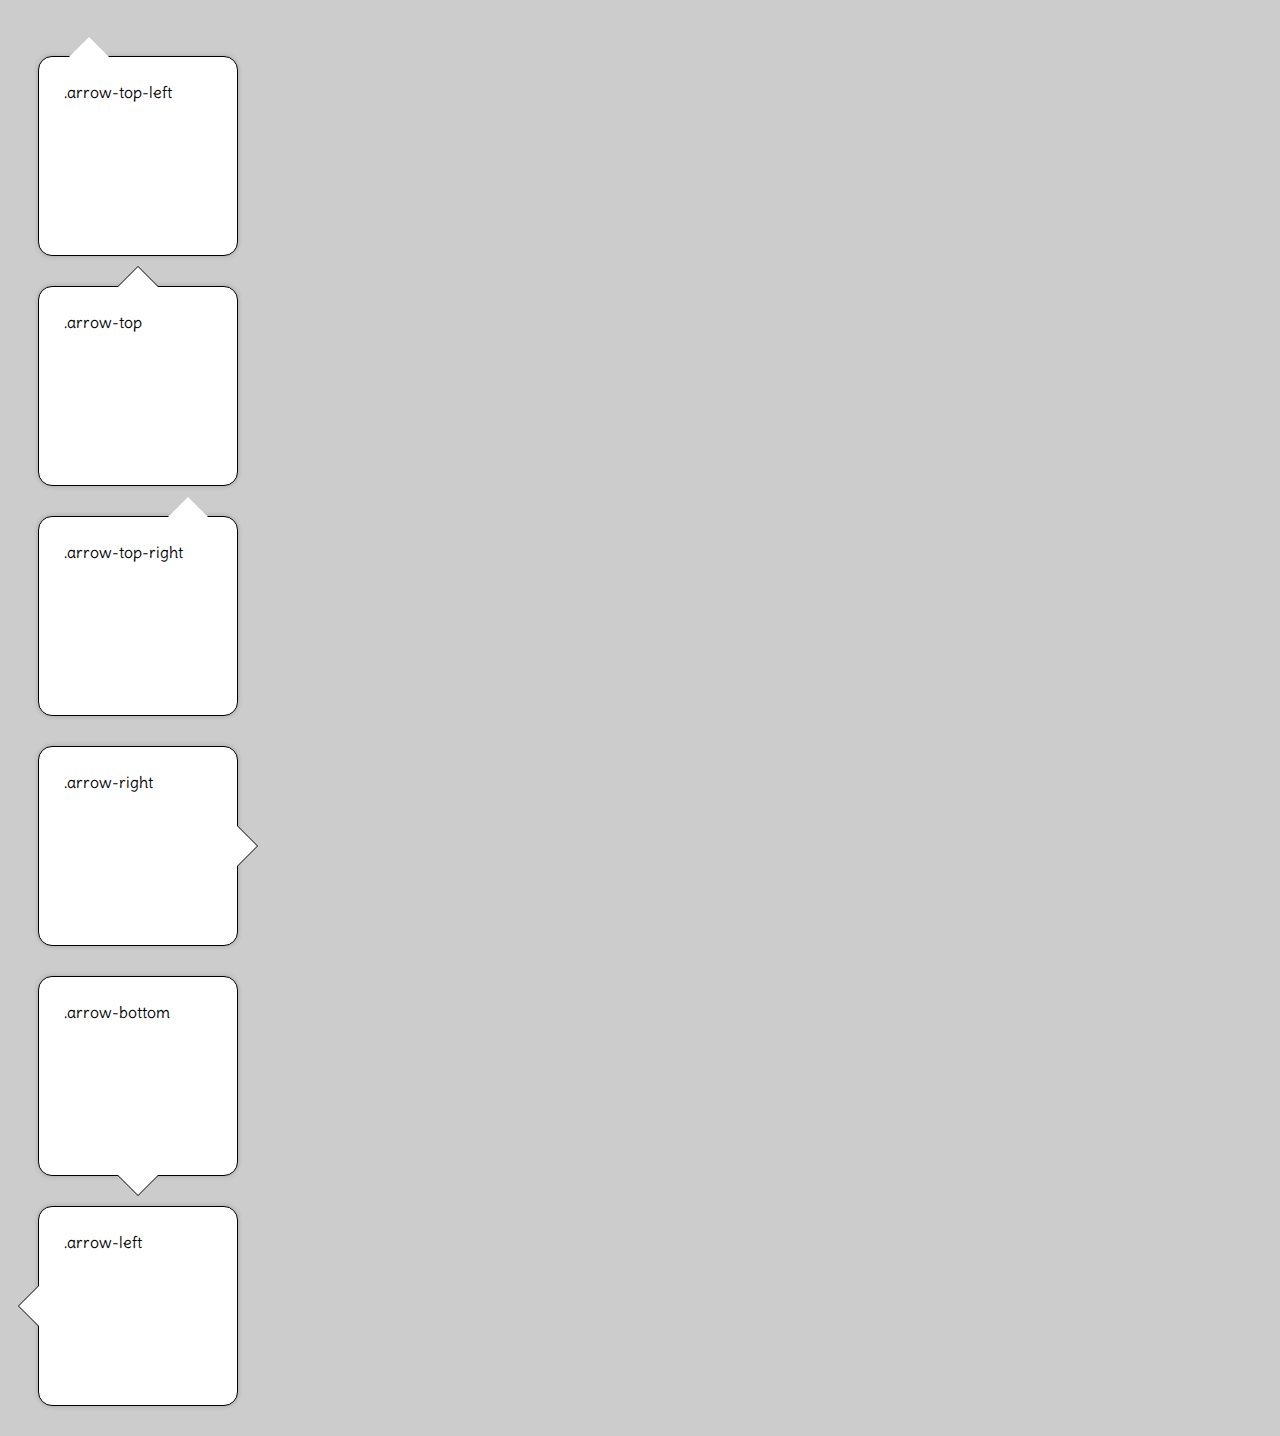
<file: posts/arrows/index.html>
<!DOCTYPE html>

<html>
<head>
    <title>CSS Speech Bubbles</title>
    <meta charset="utf-8" />
    <link rel="stylesheet" type="text/css" href="arrow.css" />
</head>
<style>
    body {
        background: #ccc;
    }
</style>
<body>
    <div class="arrow-top-left">.arrow-top-left</div>
    <div class="arrow-top">.arrow-top</div>
    <div class="arrow-top-right">.arrow-top-right</div>
    <div class="arrow-right">.arrow-right</div>
    <div class="arrow-bottom">.arrow-bottom</div>
    <div class="arrow-left">.arrow-left</div>
</body>
</html>
</file>
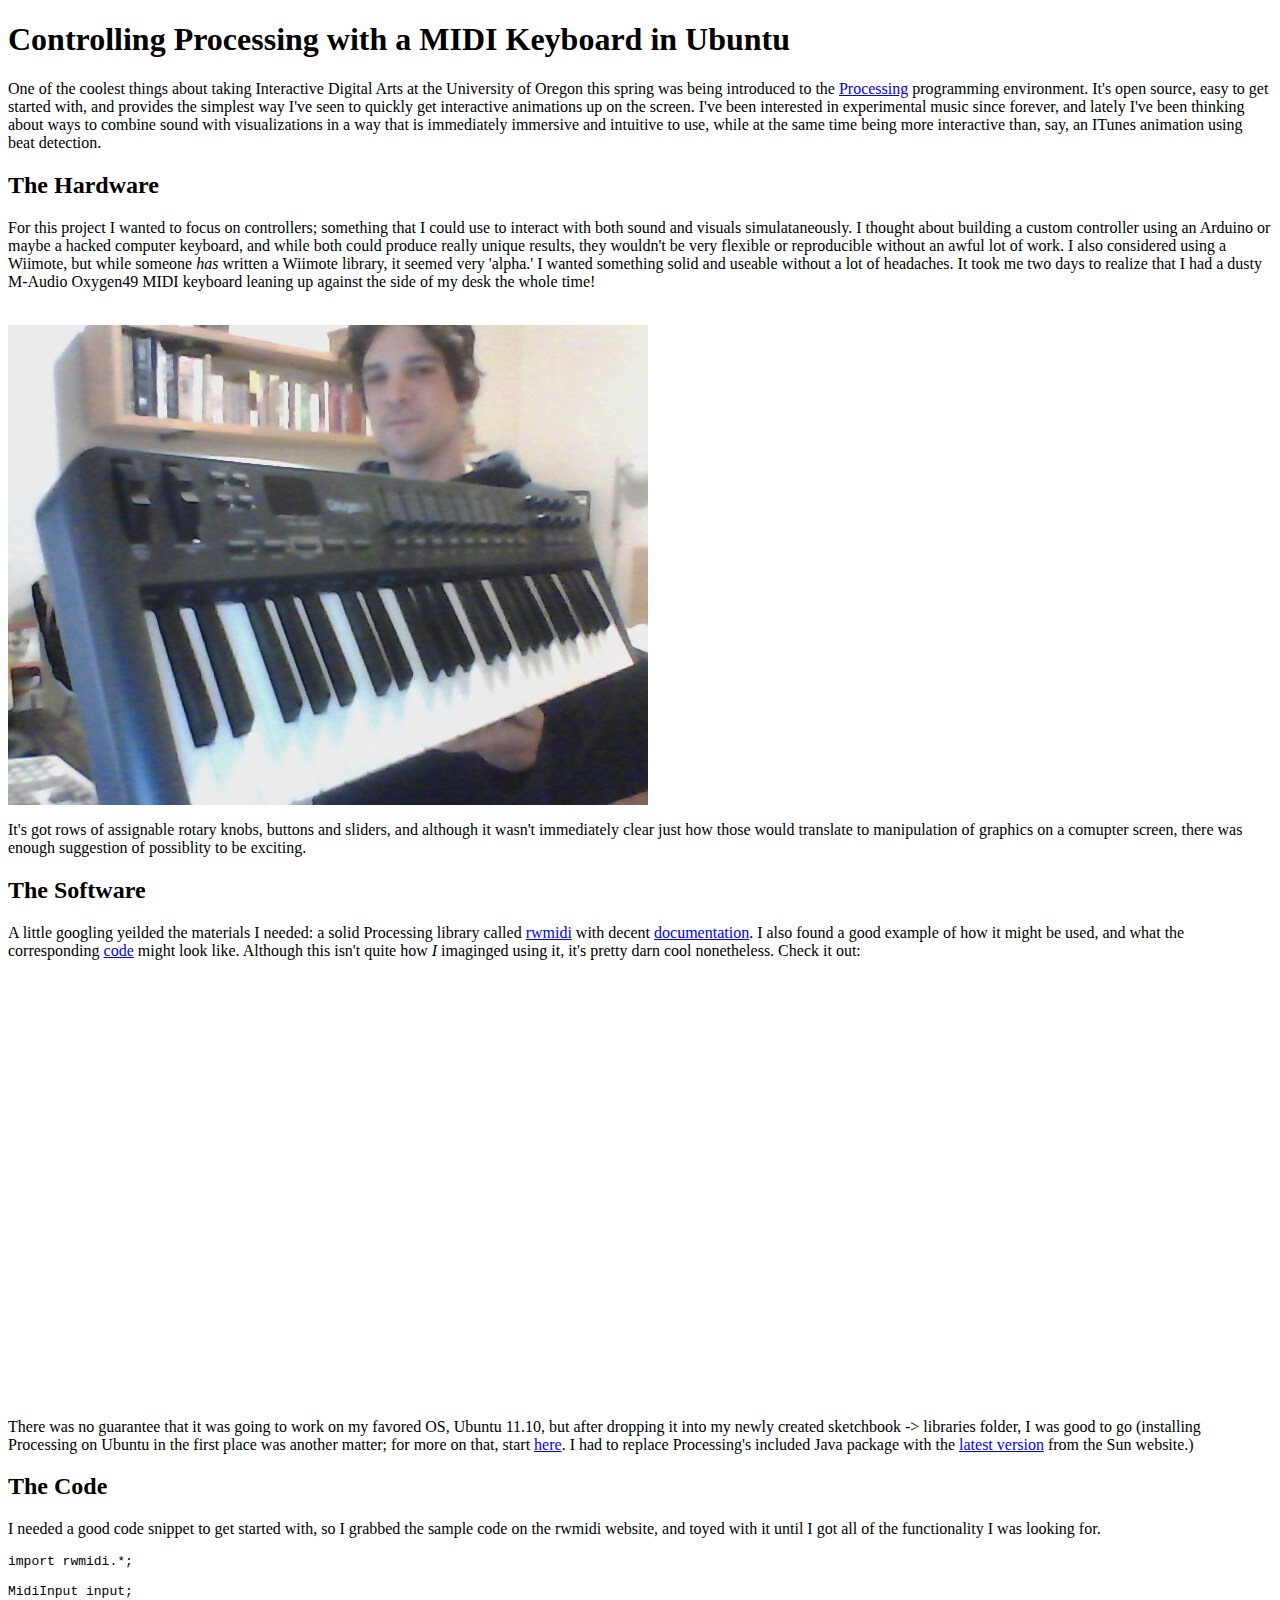
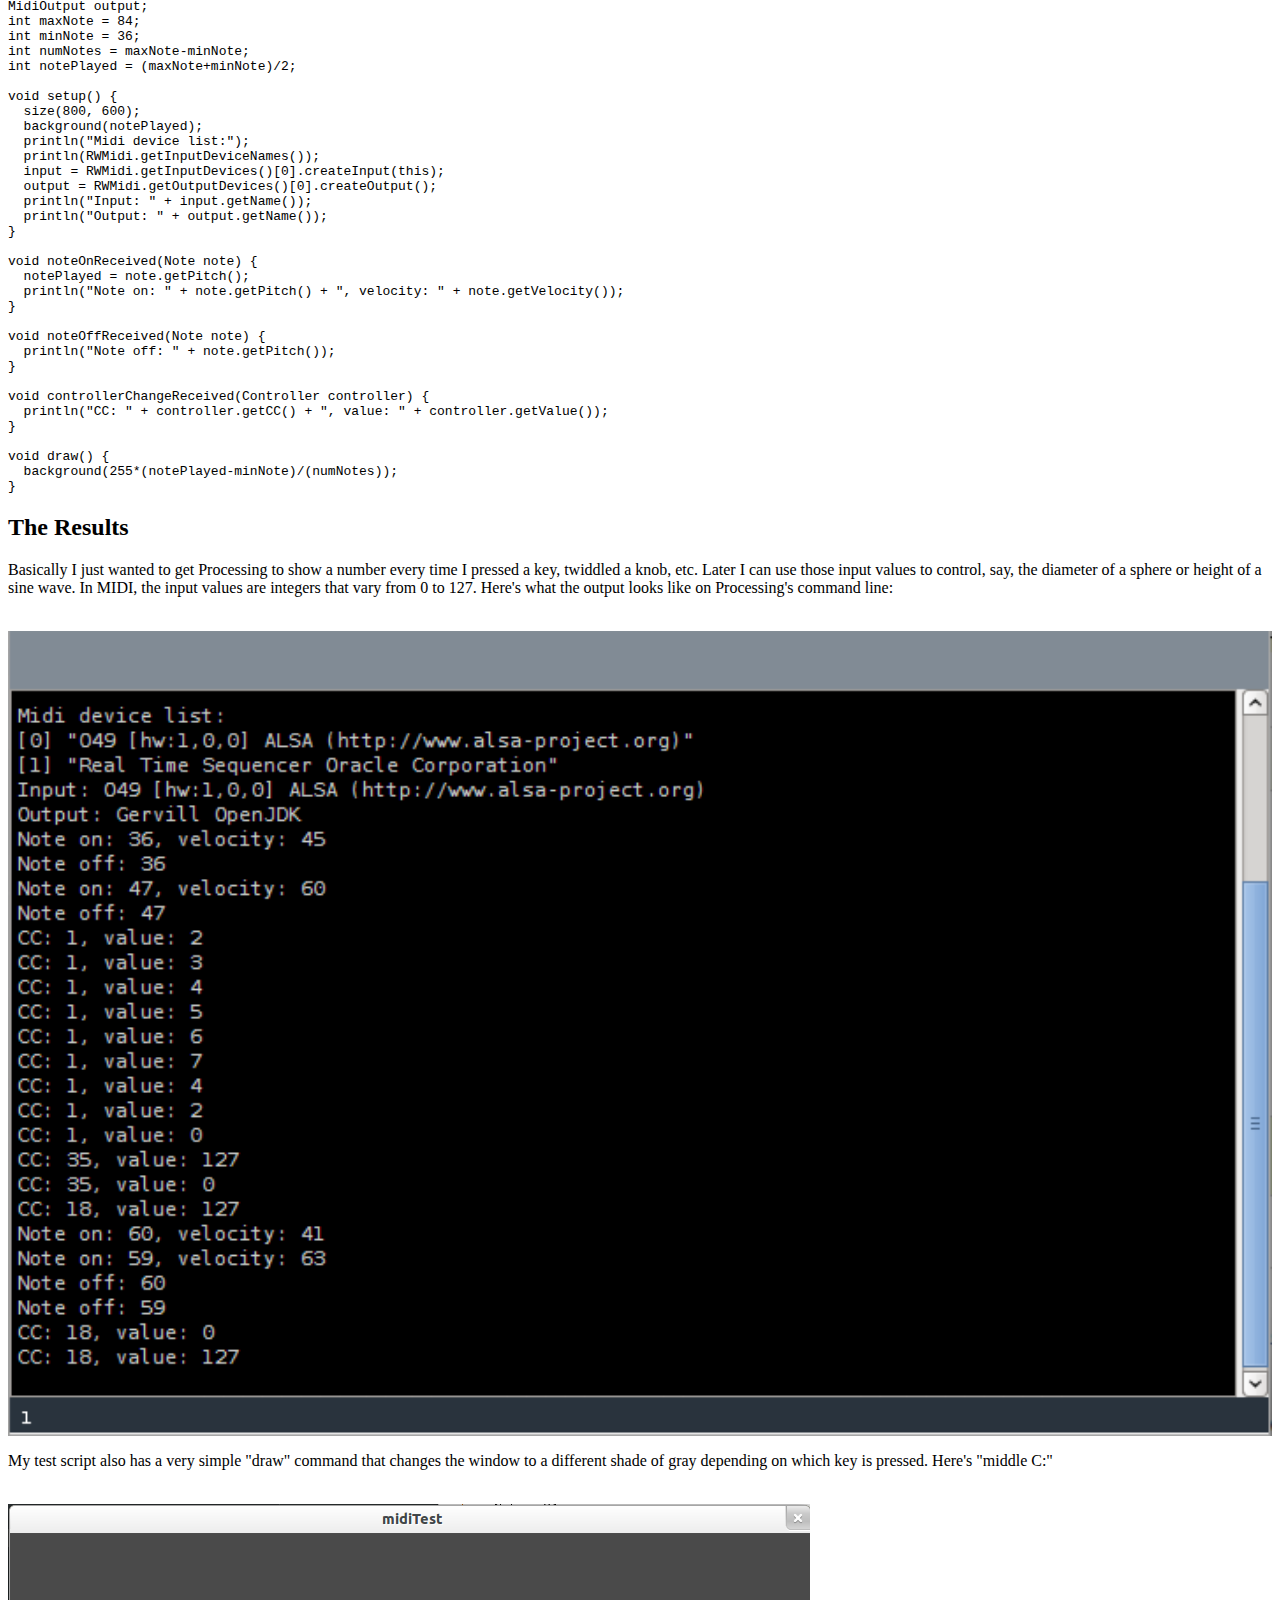
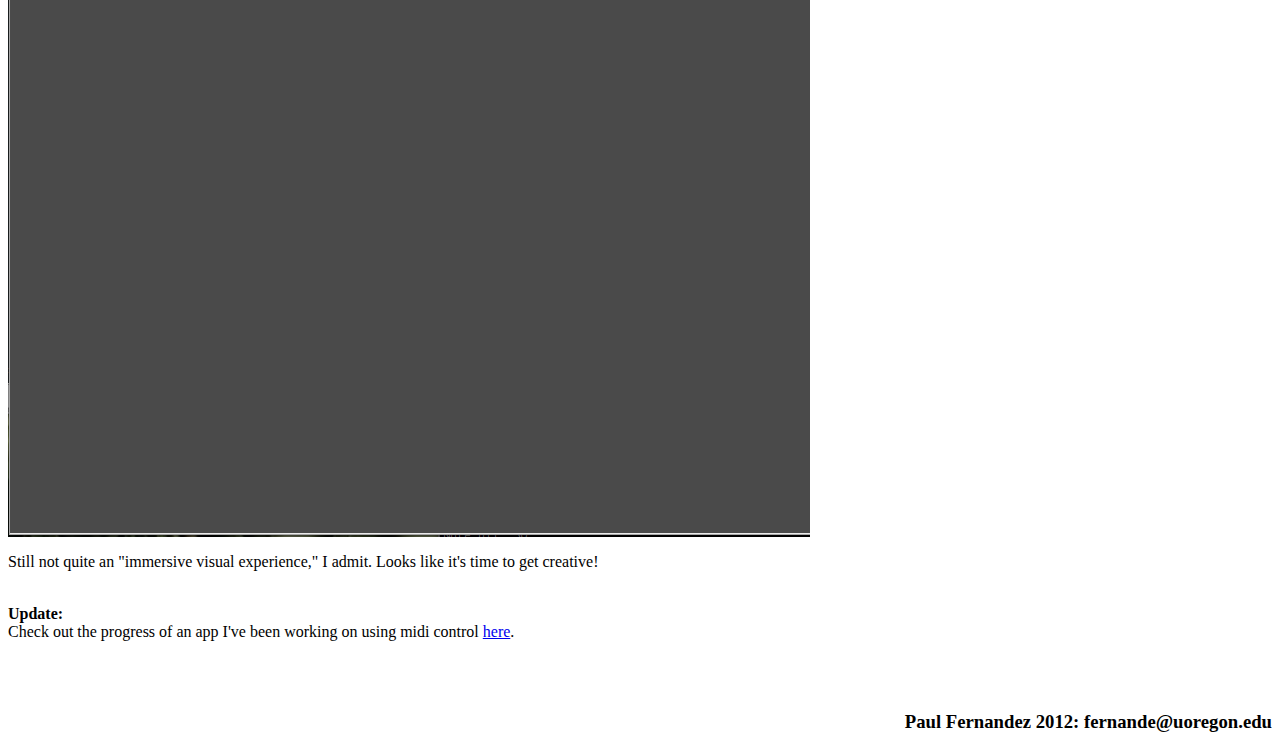
<file: posts/diy/index.html>
<!DOCTYPE html PUBLIC "-//W3C//DTD XHTML 1.0 Transitional//EN"
"http://www.w3.org/TR/xhtml1/DTD/xhtml1-transitional.dtd">
<HTML>
<head>
<link rel="stylesheet" type="text/css"
	href="http://pages.uoregon.edu/fernande/wayland.css"/>
<title>Processing and MIDI</title>
</head>
<body>

<h1>Controlling Processing with a MIDI Keyboard in Ubuntu</h1>
<div class="blogpost">
<p>
One of the coolest things about taking Interactive Digital Arts at the
University of Oregon this spring was being introduced to the 
<a href="http://www.processing.org/">Processing</a>
programming environment. It's open source, easy to get started with,
and provides the simplest way I've seen to quickly get interactive
animations up on the screen. I've been interested in experimental
music since forever, and lately I've been thinking about ways to
combine sound with visualizations in a way that is immediately
immersive and intuitive to use, while at the same time being more
interactive than, say, an ITunes animation using beat detection.</p>

<h2>The Hardware</h2>

<p>
For this project I wanted to focus on controllers; something that I
could use to interact with both sound and visuals simulataneously. I
thought about building a custom controller using an Arduino or maybe
a hacked computer keyboard, and while both could produce really
unique results, they wouldn't be very flexible or reproducible
without an awful lot of work. I also considered using a Wiimote, but
while someone <em>has</em> written a Wiimote library, it seemed very 'alpha.'
I wanted something solid and useable without a lot of headaches. It
took me two days to realize that I had a dusty M-Audio Oxygen49 MIDI
keyboard leaning up against the side of my desk the whole time!
</p>
</br>
<a href="keyboard.jpg" target="blank">
<img src="keyboard.jpg"></a>
</br>
<p>
It's got rows of assignable rotary knobs, buttons and sliders, and
although it wasn't immediately clear just how those would translate
to manipulation of graphics on a comupter screen, there was enough
suggestion of possiblity to be exciting.
</p>

<h2>The Software</h2>

<p>A little googling yeilded the materials I needed: a solid Processing 
library called
<a href="http://ruinwesen.com/blog?id=95">rwmidi</a>
with decent 
<a href="http://ruinwesen.com/support-files/rwmidi/documentation/sketch1.html">documentation</a>. 
I also found a good example of how it might be used, and what the corresponding 
<a href="https://github.com/mistercrunch/MidiVisualization">code</a>
might look like. Although this isn't quite how <em>I</em> imaginged using it,
it's pretty darn cool nonetheless. Check it out:</p>
</br>
<center>
<iframe src="http://player.vimeo.com/video/9093095" width="520" height="390" frameborder="0" webkitAllowFullScreen mozallowfullscreen allowFullScreen></iframe>
</center>
</br>
<p>
There was no guarantee that it was going to work on my favored OS, Ubuntu
11.10, but after dropping it into my newly created sketchbook ->
libraries folder, I was good to go (installing Processing on Ubuntu
in the first place was another matter; for more on that, start 
<a href="http://forum.processing.org/#topic/25080000000022092">here</a>.
I had to replace Processing's included Java package with the 
<a href="http://www.java.com/en/download/index.jsp">latest
version</a> 
from the Sun website.)
</p>

<h2>The Code</h2>

<p>
I needed a good code snippet to get started with, so I grabbed the sample
code on the rwmidi website, and toyed with it until I got all of the
functionality I was looking for.</p>

<pre>
import rwmidi.*;

MidiInput input;
MidiOutput output;
int maxNote = 84;
int minNote = 36;
int numNotes = maxNote-minNote;
int notePlayed = (maxNote+minNote)/2;

void setup() {
  size(800, 600);
  background(notePlayed);
  println(&quot;Midi device list:&quot;);
  println(RWMidi.getInputDeviceNames());
  input = RWMidi.getInputDevices()[0].createInput(this);
  output = RWMidi.getOutputDevices()[0].createOutput();
  println(&quot;Input: &quot; + input.getName());
  println(&quot;Output: &quot; + output.getName());
}

void noteOnReceived(Note note) {
  notePlayed = note.getPitch();
  println(&quot;Note on: &quot; + note.getPitch() + &quot;, velocity: &quot; + note.getVelocity());
}

void noteOffReceived(Note note) {
  println(&quot;Note off: &quot; + note.getPitch());
}

void controllerChangeReceived(Controller controller) {
  println(&quot;CC: &quot; + controller.getCC() + &quot;, value: &quot; + controller.getValue());
}

void draw() {
  background(255*(notePlayed-minNote)/(numNotes));
}
</pre>

<h2>The Results</h2>

<p>
Basically I just wanted to get Processing to show a number every 
time I pressed a key, twiddled a knob, etc. Later I can use those
input values to control, say, the diameter of a sphere or height 
of a sine wave. In MIDI, the input values are integers that vary 
from 0 to 127.  Here's what the output looks like on Processing's 
command line:
</p>
</br>
<a href="commandwindow.png" target="blank">
<img src="commandwindow.png" style="width:100%"></a>
</br>
<p>
My test script also has a very simple "draw" command that changes
the window to a different shade of gray depending on which key 
is pressed. Here's "middle C:"
</p>
</br>
<a href="drawwindow.png" target="blank">
<img src="drawwindow.png"></a>
</br>
<p>
Still not quite an "immersive visual experience," I admit. 
Looks like it's time to get creative!
</p>
<p>
<br />
<b>Update:</b>
<br />
Check out the progress of an app I've been working on using
midi control
<a href="http://pages.uoregon.edu/fernande/252/project2/" >here</a>.
</br>
</p>
</br></br>
</div>
<h3 align="right">
Paul Fernandez 2012: fernande@uoregon.edu
</h3>
</body>
</html>
</file>
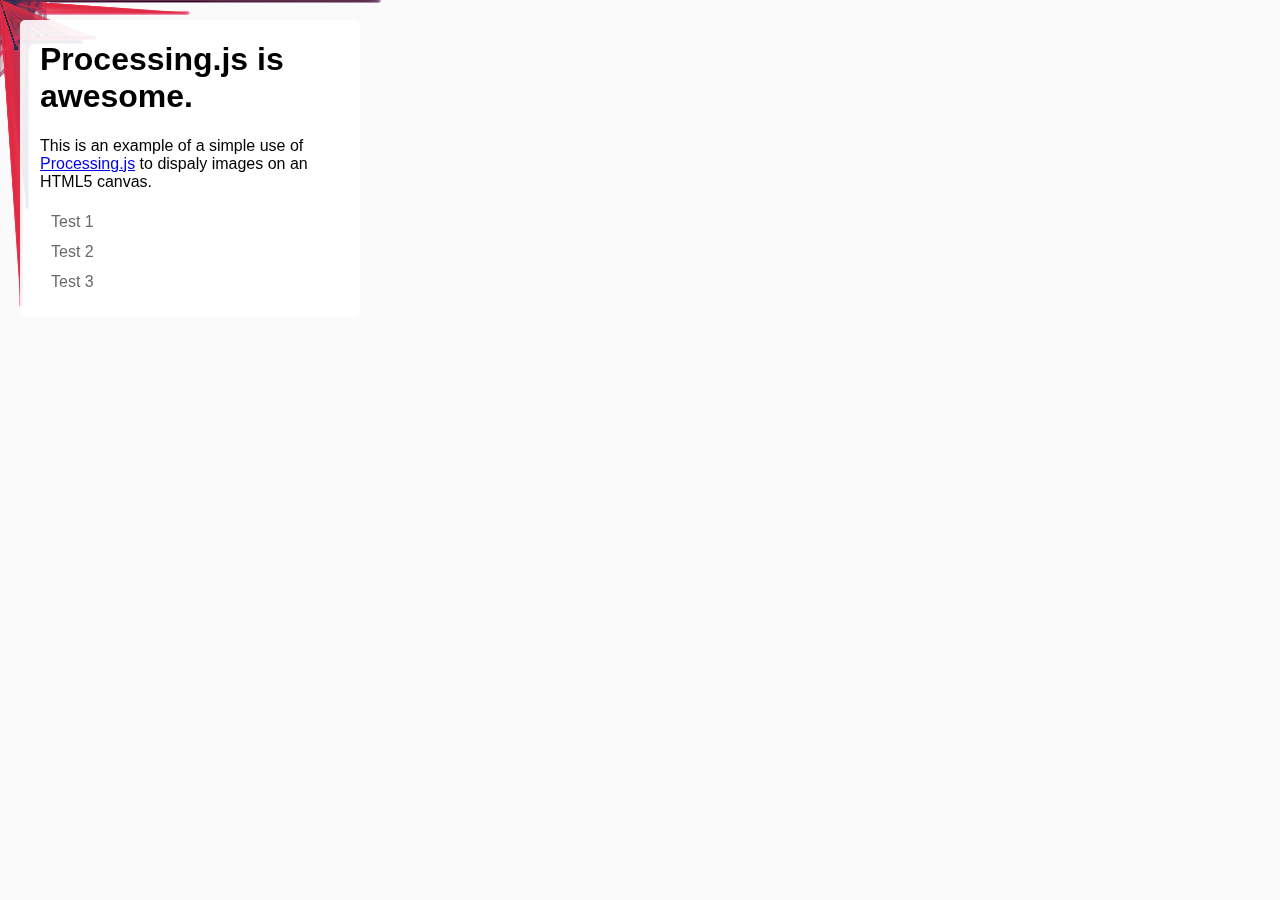
<file: posts/pjs-tests/index.html>
<!DOCTYPE html PUBLIC "-//W3C//DTD XHTML 1.0 Transitional//EN"
	"http://www.w3.org/TR/xhtml1/DTD/xhtml1-transitional.dtd">
<html>

<head>
	<script type="text/javascript" src="processing-1.3.6.min.js"></script>
	<script type="text/javascript" src="https://ajax.googleapis.com/ajax/libs/jquery/1.7.1/jquery.min.js"></script>
	<script type="text/javascript">
		$(document).ready(function() {
			
			//Change page title and display the selected sketch.
			var p = null;
			function newSketch(pdeFile) {
				if(p) {
          			p.exit();
          			delete p;
        		}
				var fileRequest = new window.XMLHttpRequest();
				fileRequest.open("GET", pdeFile, false);
          		fileRequest.send(null);
          		var canvas = $("#sketchCanvas")[0];
				p = new Processing(canvas, fileRequest.responseText);
			}
			
			$(".contentsButton").click(function() {
				newSketch(this.name);
			});
			
			$(newSketch("test1.pde"));
		});
	</script>
	<style>
	#over{
		max-width: 300px;
		position: absolute;
        top: 20px;
		left: 20px;
		z-index: 1;
		padding: 0px 20px 20px;
		font-family: "Trebuchet MS", Helvetica, sans-serif;
		background-color: rgba(255, 255, 255, .9);
		border-radius: 5px;
	}
	#under {
		position: absolute;
		top: 0px;
		left: 0px;
		z-index: -1;
	}
	input.contentsButton {
		margin: 5px;
		font-size: 16px;
		color: DimGray;
		cursor: pointer;
		border: none;
		background: none;
	}
	</style>
	<title>Processing.js is Awesome</title>
</head>


<body>
	<div id="over">
		<h1>Processing.js is awesome.</h1>
		<p>This is an example of a simple use of 
		<a href='http://processingjs.org/'>Processing.js</a> 
		to dispaly images on an HTML5 canvas.</p>
		<div>
			<input type="submit" class="contentsButton"
				value="Test 1" name="test1.pde"><br />
			<input type="submit" class="contentsButton"
				value="Test 2" name="test2.pde"><br />
			<input type="submit" class="contentsButton"
				value="Test 3" name="test3.pde"><br />
		</div>
	</div>
	<div id="under">
		<canvas id="sketchCanvas"></canvas>
	</div>
</body>
</html>


<!--  JAVASCRIPT-ONLY WAY:  -->

<!--<html>-->
<!--<head>-->
<!--	<script type="text/javascript" src="processing-1.3.6.min.js"></script>-->
<!--	<script type="text/javascript">-->
<!--	-->
<!--		function newSketch() {-->
<!--			if(p) {-->
<!--          		p.exit();-->
<!--          		delete p;-->
<!--        	}-->
<!--			var fileRequest = new window.XMLHttpRequest();-->
<!--			fileRequest.open("GET", "mySketch.pde", false);-->
<!--          	fileRequest.send(null);-->
<!--          	var canvas = document.getElementById("sketchCanvas");-->
<!--			var p = new Processing(canvas, fileRequest.responseText);-->
<!--		}-->
<!--		-->
<!--	</script>-->
<!--</head>-->
<!--<body>-->

<!--	<button onClick=newSketch()>Click Me</button>-->
<!--	<canvas id="myCanvas"></canvas>-->
<!--	-->
<!--</body>-->
<!--</html>-->
</file>
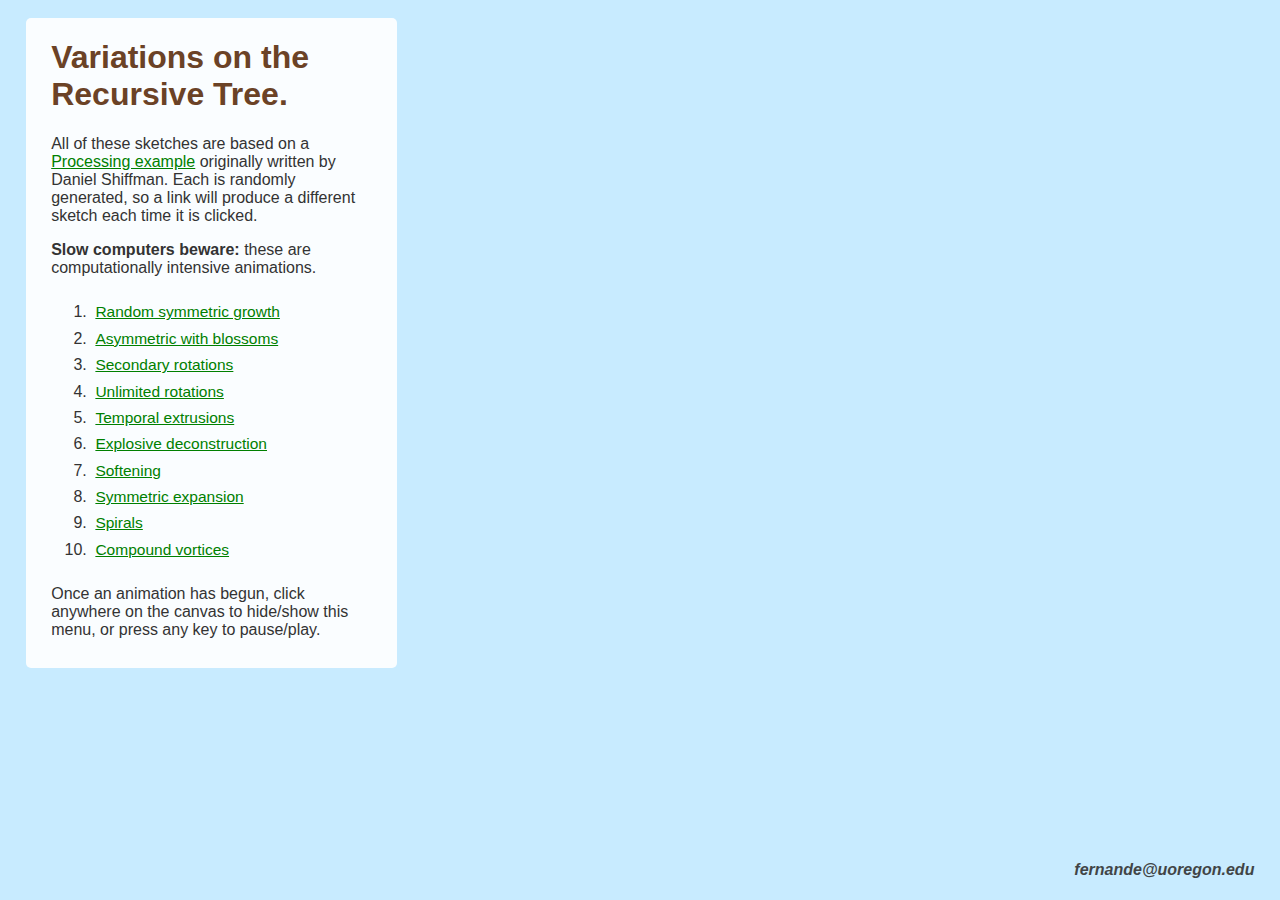
<file: posts/trees/index.html>
<!DOCTYPE html>
<html>
<head>
	<script type="text/javascript" src="processing-1.3.6.min.js"></script>
	<script type="text/javascript" src="https://ajax.googleapis.com/ajax/libs/jquery/1.7.1/jquery.min.js"></script>
	
	<script type="text/javascript">
		$(document).ready(function() {
		
			// Variables used in more than one function.
			var p = null;
			var paused = false;

			// Change page title and display the selected sketch.
			function newSketch(pdeFile) {
				if(p) {
          			p.exit();
          			p = null;
          			paused = false;
        		}
				var fileRequest = new window.XMLHttpRequest();
				fileRequest.open("GET", pdeFile, false);
          		fileRequest.send(null);
          		var canvas = $("#sketchCanvas").get(0);
				p = new Processing(canvas, fileRequest.responseText);
			}
			
			// Load a new sketch when a button is clicked.
			$(".contentsButton").click(function() {
				newSketch(this.name);
			});
			
			// Uncomment to load a default sketch upon intial page load.
			//$(newSketch("project3_1.pde"));
	
			// Hide/show menu and contact divs when canvas is clicked.
			$("#under").click(function () {
			  $("#over").toggle("slow");
			  $("#bottomRight").toggle("slow");
			});
			
			// Pause/play animation upon keypress.
			$("body").keypress(function() {
				if(p) {
					paused = ! paused;
					if(paused)
						p.noLoop();
					else
						p.loop();
				}
			});
		
			// Hide cursor if not in use while over canvas.
			//    (Thanks to http://jsfiddle.net/NmKNC/ for this)
			var timeOut;
			var justHidden = false;
			$("#under").mousemove(function() {
				if (!justHidden) {
				    justHidden = false;
				    console.log("move");
				    clearTimeout(timeOut);
				    $("#under").css({cursor: "default"});
				    timeOut = setTimeout(hide, 1000);
				}
			});
			function hide() {
				$("#under").css({cursor: "none"});
				justHidden = true;
				setTimeout(function() {
					justHidden = false;
				}, 500);
			}
		});
	</script>
	
	<style>
		body {
			background-color: rgb(200, 235, 255);
			color: #333333;
			font-family: Century Gothic, sans-serif;
		}
		h1 {
			color: rgb(107, 66, 38);
		}
		a {
			color: Green;
		}
		#warning {
			font-weight: bold;
		}
		#over {
			max-width: 25%;
			position: absolute;
			top: 2%;
			left: 2%;
			z-index: 1;
			padding: 0% 2% 1% 2%;
			background-color: rgba(255, 255, 255, .9);
			border-radius: 5px;
		}
		#under {
			top: 0%;
			left: 0%;
			margin: 0;
			padding: 0;
			position: absolute;
			z-index: -1;
		}
		#bottomRight {
			position: absolute;
			bottom: 0%;
			right: 2%;
			z-index: 1;
			opacity: 0.9;
			font-style: italic;
		}
		#buttonList {
			list-style-type: decimal;
			padding-top: 2%;
			padding-bottom: 2%;
		}
		input.contentsButton {
			text-align: left;
			font-size: 97%;
			text-decoration: underline;
			white-space: normal;
			padding: 1.5%;
			color: Green;
			cursor: pointer;
			border: none;
			background: none;
		}
	</style>
	
	<title>Project 3</title>
</head>

<body>
	<div id="over">
		<h1>Variations on the Recursive Tree.</h1>
		<p>All of these sketches are based on a
		<a href="http://processingjs.org/learning/topic/tree/">Processing example</a> 
		originally written by Daniel Shiffman. Each is randomly generated, so a link will produce a different sketch each time it is clicked.</p>
		<p>
			<span id="warning">Slow computers beware: </span>
			these are computationally intensive animations.
		</p>
		<ul id="buttonList">
			<li><input type="submit" class="contentsButton"
				value="Random symmetric growth" name="project3_1.pde"></li>
			<li><input type="submit" class="contentsButton"
				value="Asymmetric with blossoms" name="project3_2.pde"></li>
			<li><input type="submit" class="contentsButton"
				value="Secondary rotations" name="project3_3.pde"></li>
			<li><input type="submit" class="contentsButton"
				value="Unlimited rotations" name="project3_4.pde"></li>
			<li><input type="submit" class="contentsButton"
				value="Temporal extrusions" name="project3_5.pde"></li>
			<li><input type="submit" class="contentsButton"
				value="Explosive deconstruction" name="project3_6.pde"></li>
			<li><input type="submit" class="contentsButton"
				value="Softening" name="project3_7.pde"></li>
			<li><input type="submit" class="contentsButton"
				value="Symmetric expansion" name="project3_8.pde"></li>
			<li><input type="submit" class="contentsButton"
				value="Spirals" name="project3_9.pde"></li>
			<li><input type="submit" class="contentsButton"
				value="Compound vortices" name="project3_10.pde"></li>
		</ul>

		<p>Once an animation has begun, click anywhere on the canvas to hide/show this menu, or press any key to pause/play.</p>
	</div>
	<div id="under">
		<canvas id="sketchCanvas"></canvas>
	</div>
	<div id="bottomRight">
		<h4>fernande@uoregon.edu</h4>
	</div>
</body>
</html>
</file>
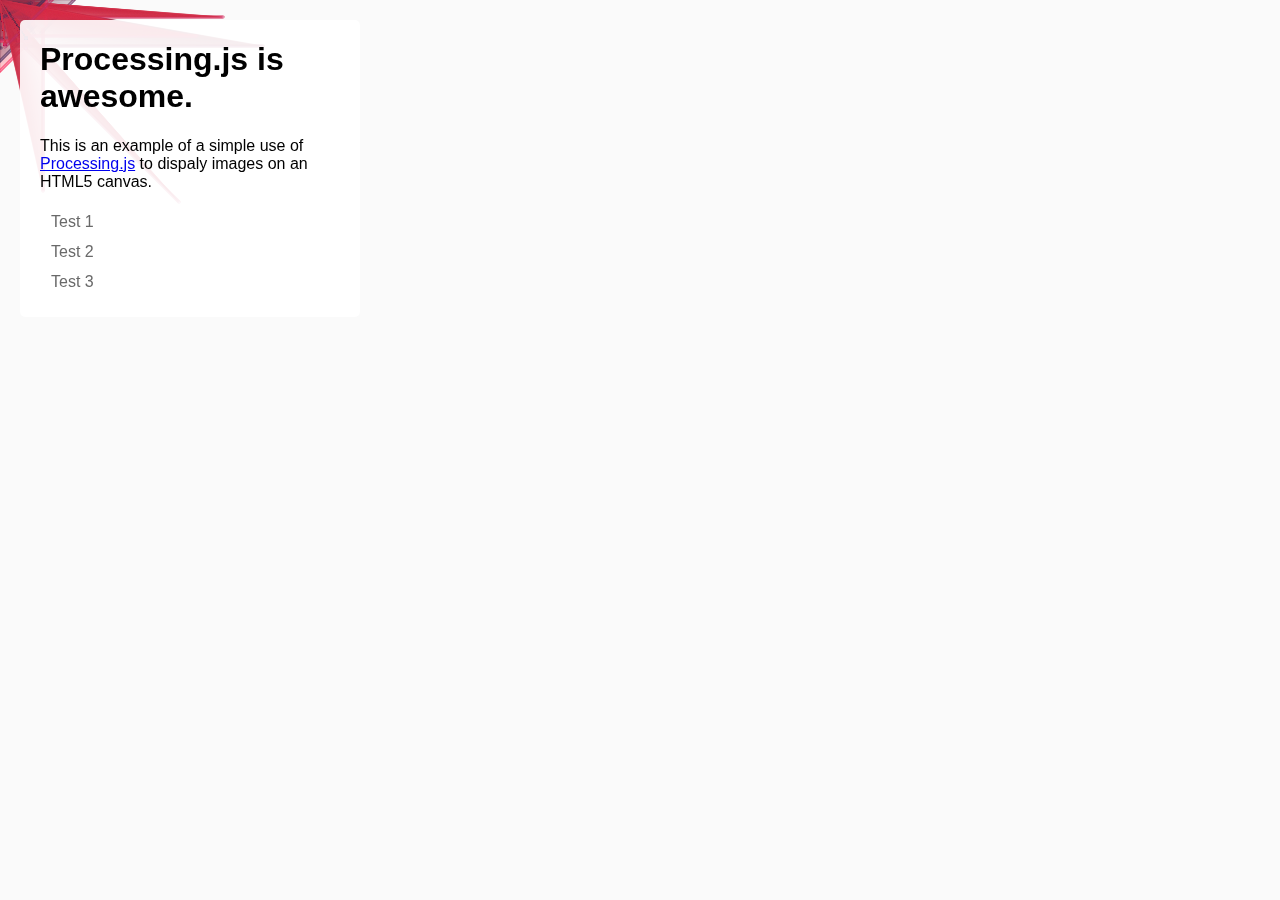
<file: posts/trees/test/index.html>
<!DOCTYPE html PUBLIC "-//W3C//DTD XHTML 1.0 Transitional//EN"
	"http://www.w3.org/TR/xhtml1/DTD/xhtml1-transitional.dtd">
<html>

<head>
	<script type="text/javascript" src="../processing-1.3.6.min.js"></script>
	<script type="text/javascript" src="https://ajax.googleapis.com/ajax/libs/jquery/1.7.1/jquery.min.js"></script>
	<script type="text/javascript">
		$(document).ready(function() {
			
			//Change page title and display the selected sketch.
			var p = null;
			function newSketch(pdeFile) {
				if(p) {
          			p.exit();
          			delete p;
        		}
				var fileRequest = new window.XMLHttpRequest();
				fileRequest.open("GET", pdeFile, false);
          		fileRequest.send(null);
          		var canvas = $("#sketchCanvas")[0];
				p = new Processing(canvas, fileRequest.responseText);
			}
			
			$(".contentsButton").click(function() {
				newSketch(this.name);
			});
			
			$(newSketch("test1.pde"));
		});
	</script>
	<style>
	#over{
		max-width: 300px;
		position: absolute;
		top: 20px;
		left: 20px;
		z-index: 1;
		padding: 0px 20px 20px;
		font-family: "Trebuchet MS", Helvetica, sans-serif;
		background-color: rgba(255, 255, 255, .9);
		border-radius: 5px;
	}
	#under {
		position: absolute;
		top: 0px;
		left: 0px;
		z-index: -1;
	}
	input.contentsButton {
		margin: 5px;
		font-size: 16px;
		color: DimGray;
		cursor: pointer;
		border: none;
		background: none;
	}
	</style>
	<title>Processing.js is Awesome</title>
</head>


<body>
	<div id="over">
		<h1>Processing.js is awesome.</h1>
		<p>This is an example of a simple use of 
		<a href='http://processingjs.org/'>Processing.js</a> 
		to dispaly images on an HTML5 canvas.</p>
		<div>
			<input type="submit" class="contentsButton"
				value="Test 1" name="test1.pde"><br />
			<input type="submit" class="contentsButton"
				value="Test 2" name="test2.pde"><br />
			<input type="submit" class="contentsButton"
				value="Test 3" name="test3.pde"><br />
		</div>
	</div>
	<div id="under">
		<canvas id="sketchCanvas"></canvas>
	</div>
</body>
</html>


<!--  JAVASCRIPT-ONLY WAY:  -->

<!--<html>-->
<!--<head>-->
<!--	<script type="text/javascript" src="processing-1.3.6.min.js"></script>-->
<!--	<script type="text/javascript">-->
<!--	-->
<!--		function newSketch() {-->
<!--			if(p) {-->
<!--          		p.exit();-->
<!--          		delete p;-->
<!--        	}-->
<!--			var fileRequest = new window.XMLHttpRequest();-->
<!--			fileRequest.open("GET", "mySketch.pde", false);-->
<!--          	fileRequest.send(null);-->
<!--          	var canvas = document.getElementById("sketchCanvas");-->
<!--			var p = new Processing(canvas, fileRequest.responseText);-->
<!--		}-->
<!--		-->
<!--	</script>-->
<!--</head>-->
<!--<body>-->

<!--	<button onClick=newSketch()>Click Me</button>-->
<!--	<canvas id="myCanvas"></canvas>-->
<!--	-->
<!--</body>-->
<!--</html>-->
</file>
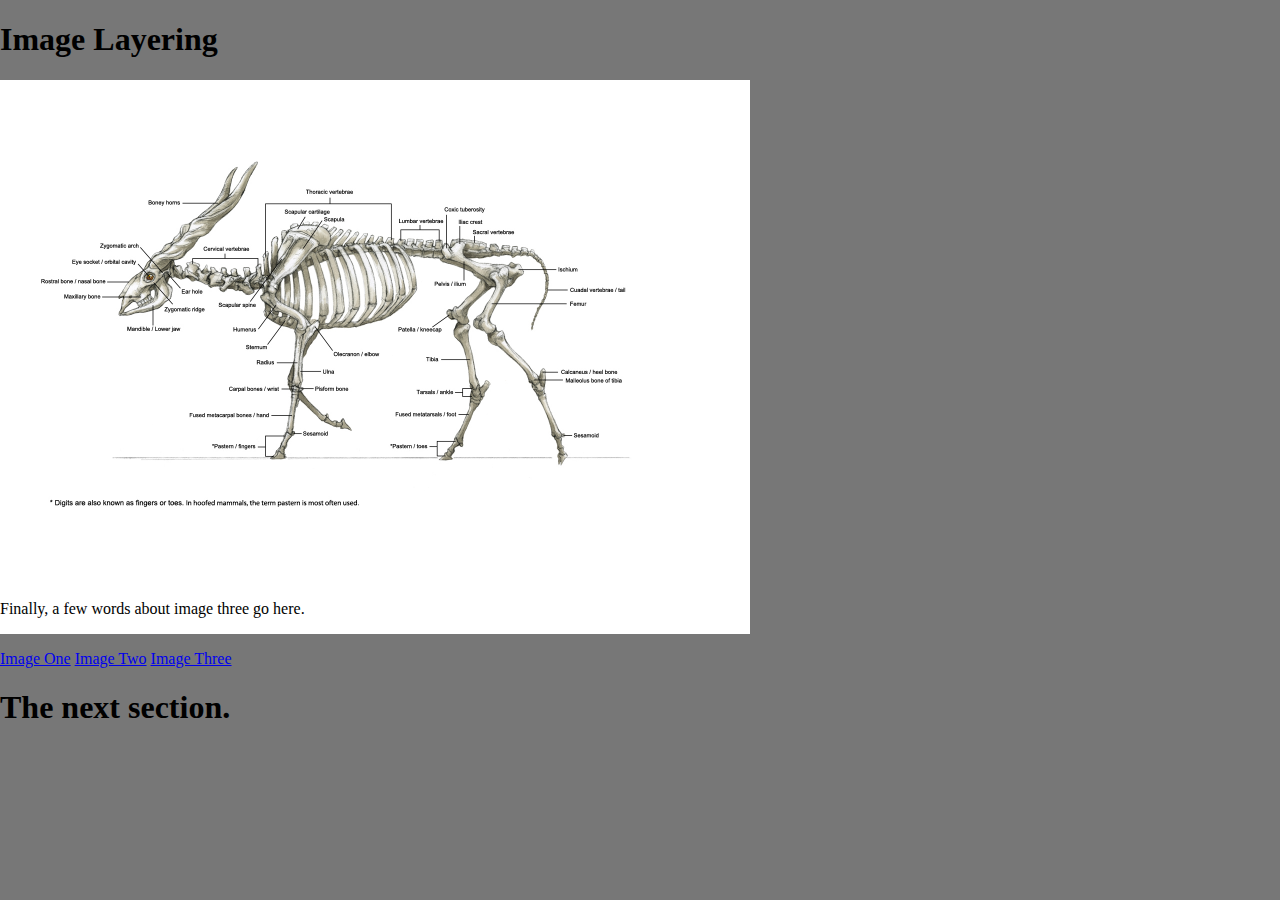
<file: posts/debris/image-layers.html>
<!DOCTYPE html>
<html lang="en">
<head>
<meta charset="utf-8" />
<title>Image Layers</title>
<script src="http://code.jquery.com/jquery-1.8.2.min.js"></script>
<style>

    html, body {
        margin: 0;
        padding: 0;
        background: #777;
    }
    
    .image-layers ul {
        position: relative;
        list-style-type: none;
    }
    
    .image-layers li {
        display: inline-block;
        background: #fff;
    }
    .image-layers img {
        height:500px;
    }
  
</style>
<script>
    $(document).ready(function(){
        
        $(".image-layers ul").css({
            "height" : $(".image-layers li:first-of-type").outerHeight(),
        });
        
        $(".image-layers li").css({
            "position" : "absolute",
            "top" : "0",
            "left" : "0",
        });
        
        $(".image-layers a").click(function() {
        /*
            $(".image-layers li:not("+$(this).attr('href')+") img")
                .animate({ opacity: 0.0}, 500, function() {
                    $(this).css("z-index", "1");
                    $(this).animate({ opacity: 0.25}, 500);
                });
                
            $(".image-layers "+$(this).attr('href')+" img")
                .animate({ opacity: 0.0}, 500, function() {
                    $(this).css("z-index", "2");
                    $(this).animate({ opacity: 1.0}, 500);
                });
            */
            
            $(".image-layers li:not(:hidden)").fadeOut();
            $(".image-layers "+$(this).attr('href')).fadeIn();
            
            //$(".image-layers li:not("+$(this).attr('href')+")").animate({ "z-index": 1}, 500, function() {});
            //$(".image-layers "+$(this).attr('href')).animate({ "z-index": -99}, 500, function() {});
        });
    });
</script>
<style>

</style>
</head>

<body>

    <h1>Image Layering</h1>
    <div class="image-layers">
        <ul>
            <li id="layer1">
                <img src="skin.jpg" alt="Skin">
                <p>Some text about image one goes here.</p>
            </li>
            <li id="layer2">
                <img src="muscles.jpg" alt="Muscles">
                <p>Some additional text about image two goes here.</p>
            </li>
            <li id="layer3">     
                <img src="skeleton.jpg" alt="Bones">
                <p>Finally, a few words about image three go here.</p>
            </li>
        </ul>
        <a href="#layer1">Image One</a>
        <a href="#layer2">Image Two</a>
        <a href="#layer3">Image Three</a>
    </div>
    <h1>The next section.</h1>
</body>
</html>
</file>
<file: posts/arrows/arrow.css>
@import url(http://fonts.googleapis.com/css?family=Delius);

/*
 * Shared Properties
 */

.arrow-top,
.arrow-top-right,
.arrow-top-left,
.arrow-right,
.arrow-bottom,
.arrow-left {
	position: relative;
	background: #fff;
    border: 1px solid #000;
    margin: 30px;
    width: 200px ;
    height: 200px;
    border-radius: 7%;
    box-shadow: 0px 0px 5px rgba(0, 0, 0, 0.2);
    padding: 2%;
    box-sizing: border-box;
    font-family: Delius, cursive;
}

.arrow-top:after, .arrow-top:before,
.arrow-top-right:after, .arrow-top-right:before,
.arrow-top-left:after, .arrow-top-left:before,
.arrow-right:after, .arrow-right:before,
.arrow-bottom:after, .arrow-bottom:before,
.arrow-left:after, .arrow-left:before {
	border: solid transparent;
	content: " ";
	height: 0;
	width: 0;
	position: absolute;
	pointer-events: none;
}

.arrow-top:after,
.arrow-top-right:after,
.arrow-top-left:after,
.arrow-right:after,
.arrow-bottom:after,
.arrow-left:after {
	border-color: rgba(255, 255, 255, 0);
	border-width: 20px;
}

.arrow-top:before,
.arrow-top-right:before,
.arrow-top-left:before,
.arrow-right:before,
.arrow-bottom:before,
.arrow-left:before {
	border-color: rgba(0, 0, 0, 0);
	border-width: 21px;
}


/*
 * Unique properties
 */

.arrow-top:after, .arrow-top:before,
.arrow-top-right:after, .arrow-top-right:before,
.arrow-top-left:after, .arrow-top-left:before {
	bottom: 100%;
}

.arrow-top:after,
.arrow-top-right:after,
.arrow-top-left:after {
	border-bottom-color: #fff;
	
	margin-left: -20px;
}

.arrow-top:after{
    left: 50%;
}

.arrow-top-right:after {
    left: 75%;
}

.arrow-top-left:after {
    left: 25%;
}

.arrow-top:before {
	border-bottom-color: #000;

	margin-left: -21px;
}

.arrow-top:before {
	left: 50%;
}

.arrow-top-right:before {
    left: 25%;
}

.arrow-top-left:before {
    left: 75%;
}


.arrow-right:after, .arrow-right:before {
	left: 100%;
}

.arrow-right:after {
	border-left-color: #fff;
	top: 50%;
	margin-top: -20px;
}

.arrow-right:before {
	border-left-color: #000;
	top: 50%;
	margin-top: -21px;
}


.arrow-bottom:after, .arrow-bottom:before {
	top: 100%;
}

.arrow-bottom:after {
	border-top-color: #fff;
	left: 50%;
	margin-left: -20px;
}

.arrow-bottom:before {
	border-top-color: #000;
	left: 50%;
	margin-left: -21px;
}


.arrow-left:after, .arrow-left:before {
	right: 100%;
}

.arrow-left:after {
	border-right-color: #fff;
	top: 50%;
	margin-top: -20px;
}

.arrow-left:before {
	border-right-color: #000;
	top: 50%;
	margin-top: -21px;
}
</file>
